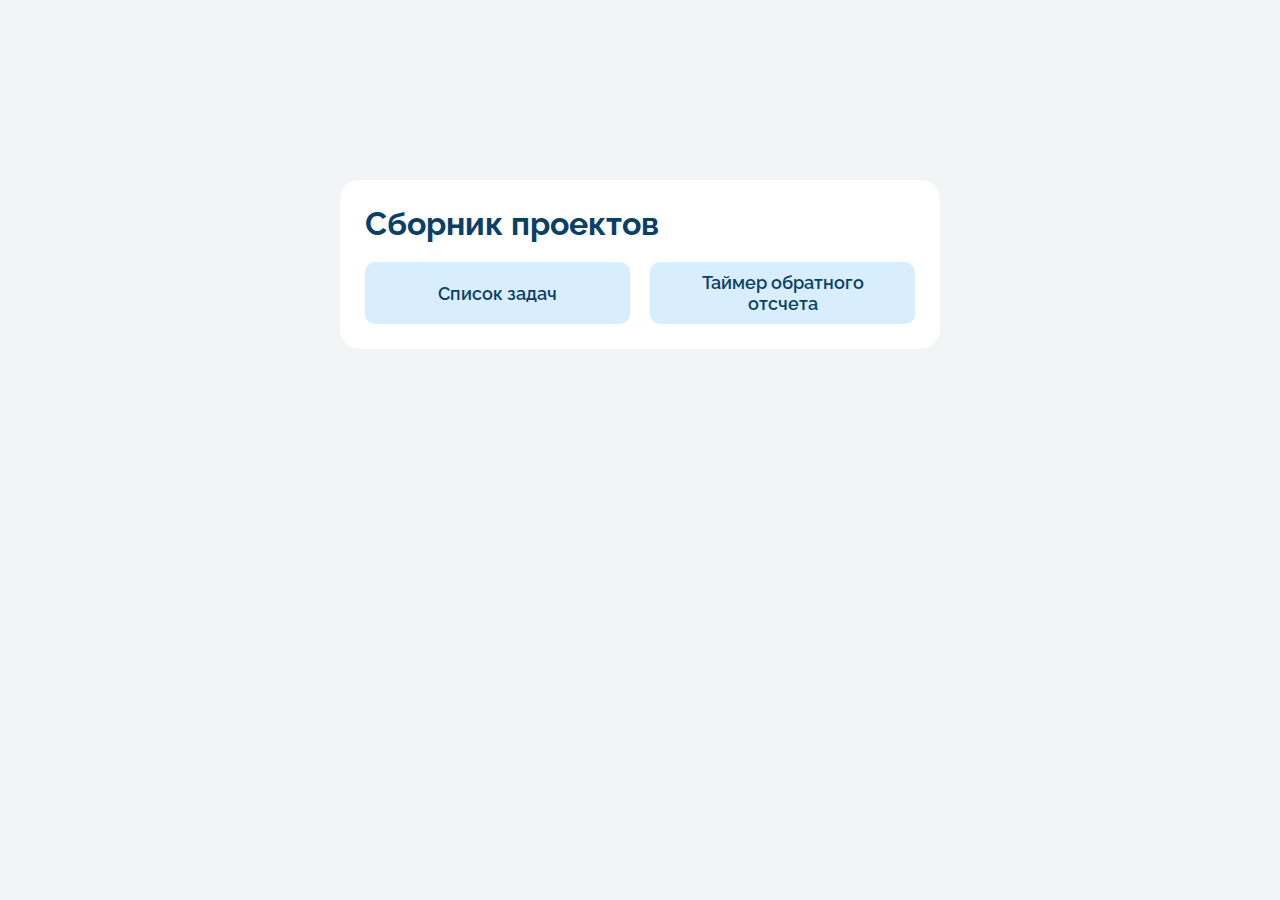
<file: index.html>
<!DOCTYPE html>
<html lang="ru">
<head>
	<meta charset="UTF-8">
	<meta http-equiv="X-UA-Compatible" content="IE=edge">
	<meta name="viewport" content="width=device-width, initial-scale=1.0">
	<link rel="stylesheet" href="./index.css">
	<link href="https://fonts.googleapis.com/css2?family=Raleway:wght@500;600&display=swap" rel="stylesheet">
	<title>Сборник проектов</title>
</head>
<body>
	<div class="wrapper">
		<main class="main">
			<h1 class="title">Сборник проектов</h1>

			<nav class="nav">
				<a class="nav-link" target="_blank" href="./todo-app/">Список задач</a>
				<a class="nav-link" target="_blank" href="./countdown-timer/">Таймер обратного отсчета</a>
			</nav>
		</main>
	</div>
</body>
</html>
</file>
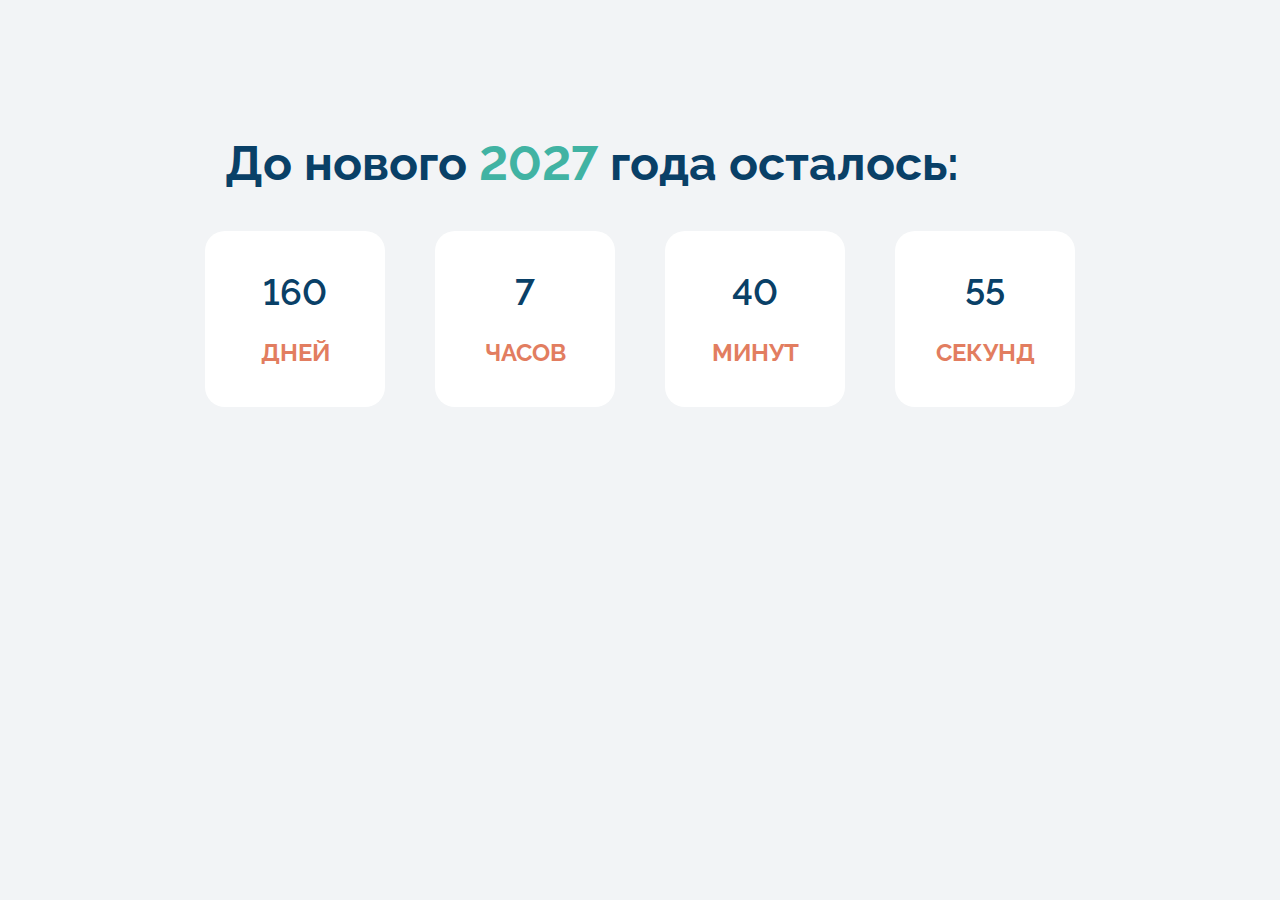
<file: countdown-timer/index.html>
<!DOCTYPE html>
<html lang="ru">
<head>
	<meta charset="UTF-8">
	<meta http-equiv="X-UA-Compatible" content="IE=edge">
	<meta name="viewport" content="width=device-width, initial-scale=1.0">
	<link rel="stylesheet" href="./app.min.css">
	<link href="https://fonts.googleapis.com/css2?family=Raleway:wght@500;600&display=swap" rel="stylesheet">
	<title>Таймер обратнго отсчета</title>
	<script src="./app.js" defer></script>
</head>
<body>
	<div class="wrapper">
		<h1 class="title">До нового <span class="text-green" id="year">2000</span> года осталось:</h1>

		<div class="timer">
			<div class="timer-item">
				<span class="timer-count" id="days">00</span>
				<h3 class="timer-title">Дней</h3>
			</div>
			<div class="timer-item">
				<span class="timer-count" id="hours">00</span>
				<h3 class="timer-title">Часов</h3>
			</div>
			<div class="timer-item">
				<span class="timer-count" id="minutes">00</span>
				<h3 class="timer-title">Минут</h3>
			</div>
			<div class="timer-item">
				<span class="timer-count" id="seconds">00</span>
				<h3 class="timer-title">Секунд</h3>
			</div>
		</div>
	</div>
</body>
</html>
</file>
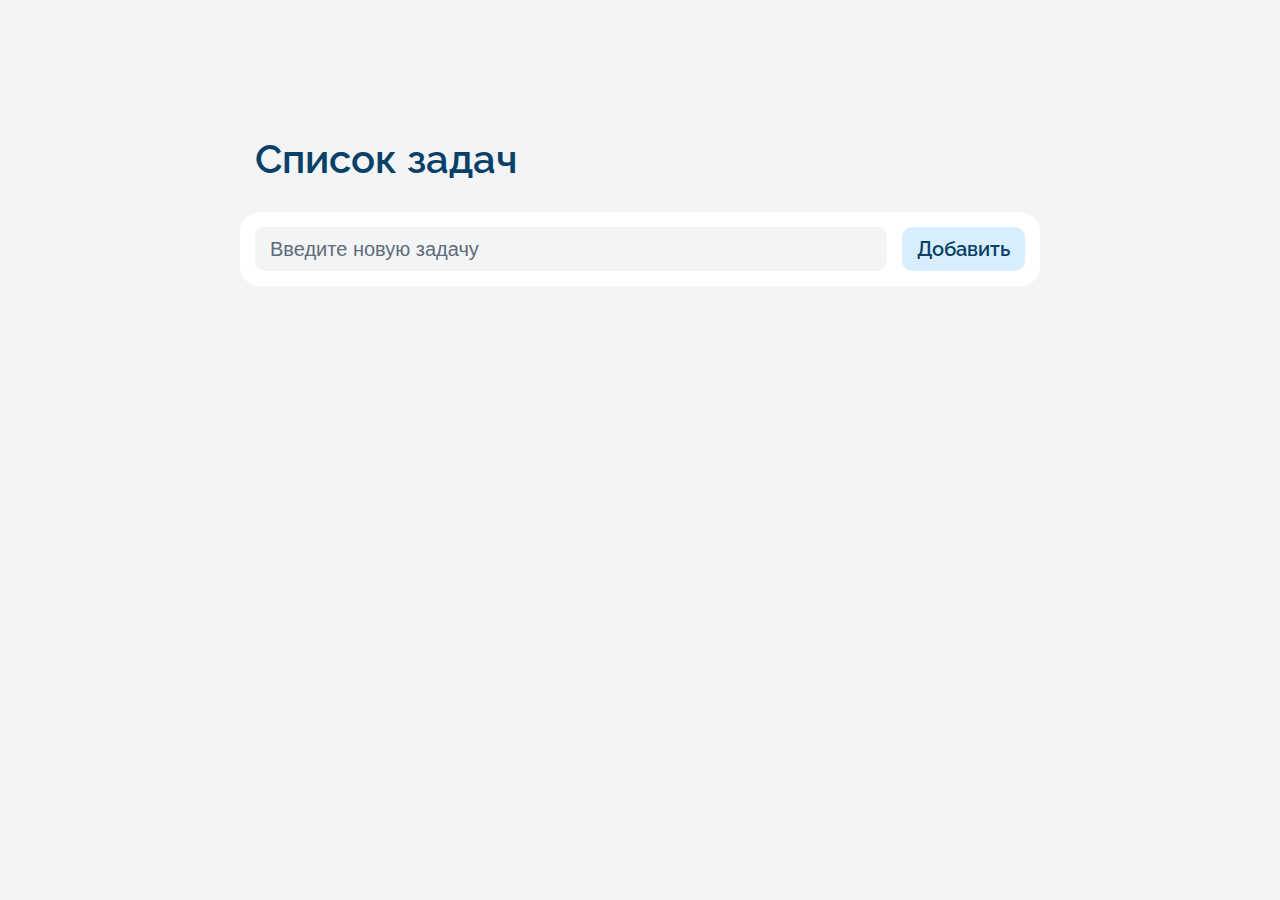
<file: todo-app/index.html>
<!DOCTYPE html>
<html lang="ru">
<head>
	<meta charset="UTF-8">
	<meta http-equiv="X-UA-Compatible" content="IE=edge">
	<meta name="viewport" content="width=device-width, initial-scale=1.0">
	<link rel="stylesheet" href="./css/app.min.css">
	<link href="https://fonts.googleapis.com/css2?family=Raleway:wght@500;600&display=swap" rel="stylesheet">
	<title>Список задач</title>
	<script src="./js/app.js" defer></script>
</head>
<body>
	<div class="wrapper">
		<main class="app">
			<h1 class="title">Список задач</h1>

			<form class="container form" method="post">
				<input class="input" type="text" name="task" placeholder="Введите новую задачу" autocomplete="off">
				<button class="button">Добавить</button>
			</form>

			<ul class="container task"></ul>
		</main>
	</div>
</body>
</html>
</file>
<file: index.css>
:root {
	--bgc-main: #F2F4F6;
	--bgc-second: #FFFFFF;
	--ca-main: #E27D60;
	--ca-second: #D8EEFE;
	--ca-second-hover: #90B4CE;
	--ca-third: #41B3A3;
	--fc-main: #094067;
	--fc-second: #5F6C7B;
}

*,
::after,
::before {
	margin: 0;
	padding: 0;
	box-sizing: border-box;
}

body {
	background-color: var(--bgc-main);
	font-family: 'Raleway', sans-serif;
	font-weight: 500;
	font-variant-numeric: lining-nums;
	color: var(--fc-main);
}

.wrapper {
	display: flex;
	justify-content: center;
	padding: 20vh 0 5vh;
}

.main {
	display: grid;
	gap: 20px 0;
	max-width: 600px;
	padding: 25px;
	border-radius: 20px;
	background-color: var(--bgc-second);
}

.nav {
	display: grid;
	gap: 20px;
}

@media (min-width: 480px) {
	.nav {
		grid-template-columns: repeat(2, 1fr);
	}
}

.nav-link {
	display: flex;
	align-items: center;
	justify-content: center;
	padding: 10px 15px;
	border-radius: 10px;
	font-size: 18px;
	font-weight: 600;
	text-align: center;
	text-decoration: none;
	color: var(--fc-main);
	background-color: var(--ca-second);
	transition: background-color .2s ease-in-out
}

.nav-link:hover {
	background-color: var(--ca-second-hover);
}
</file>
<file: countdown-timer/app.min.css>
*,::after,::before{margin:0;padding:0;box-sizing:border-box}:root{--bgc-main:#F2F4F6;--bgc-second:#FFFFFF;--ca-main:#E27D60;--ca-second:#41B3A3;--fc-main:#094067}body{background-color:var(--bgc-main);font-family:Raleway,sans-serif;font-weight:600;font-variant-numeric:lining-nums;color:var(--fc-main)}.wrapper{display:grid;gap:40px 0;max-width:870px;margin:0 auto;padding:5vh 0}.title{padding:0 20px;font-size:40px}.text-green{color:var(--ca-second)}.timer{display:grid;grid-template-columns:repeat(2,1fr);gap:25px}.timer-item{display:grid;gap:25px 0;padding:25px;border-radius:20px;background-color:var(--bgc-second);text-align:center}.timer-count{font-size:36px}.timer-title{font-size:24px;text-transform:uppercase;color:var(--ca-main)}@media (min-width:630px){.title{font-size:48px}.timer{display:grid;grid-template-columns:repeat(4,1fr);gap:30px}}@media (min-width:768px){.wrapper{padding:15vh 0 5vh}}@media (min-width:870px){.timer{gap:50px}.timer-item{padding:40px}}
</file>
<file: todo-app/css/app.min.css>
*,::after,::before{margin:0;padding:0;box-sizing:border-box}:root{--bgc-main:#F2F4F6;--bgc-second:#FFFFFF;--ca-main:#E27D60;--ca-second:#D8EEFE;--ca-second-hover:#90B4CE;--ca-third:#41B3A3;--cs-main:#094067;--cs-second:#F2F4F6;--fc-main:#094067;--fc-second:#5F6C7B}body{background-color:var(--bgc-main);font-family:Raleway,sans-serif;font-weight:500;font-variant-numeric:lining-nums;color:var(--fc-main)}.wrapper{display:flex;justify-content:center;padding:5vh 0}.app{display:grid;width:100%;max-width:800px;gap:30px}.title{padding:0 15px;font-size:40px;font-weight:600}.container{background-color:var(--bgc-second);border-radius:20px}.form{display:grid;gap:15px;padding:15px}.input{padding:10px 15px;background-color:var(--bgc-main);border:none;border-radius:10px;font-size:20px}.input:focus{outline:2px solid var(--cs-main)}.input::placeholder{color:var(--fc-second)}.button{cursor:pointer;padding:10px 15px;background-color:var(--ca-second);transition:background-color .2s ease-in-out;border:none;border-radius:10px;font-family:inherit;font-size:20px;font-weight:600;color:var(--fc-main)}.button:hover{background-color:var(--ca-second-hover)}.button:focus-visible{outline:2px solid var(--cs-main)}.task-item{padding:15px;list-style:none}.task-item[data-complete=true] .task-complete-inner{border-color:var(--ca-third)}.task-item[data-complete=true] .task-complete-icon{fill:var(--ca-third)}.task-item[data-complete=true] .task-text{text-decoration:line-through}.task-item:not(:last-child){border-bottom:1px solid var(--cs-second)}.task-inner{display:grid;grid-template-columns:auto 1fr auto;align-items:start;gap:15px;margin:-8px}.task-text{align-self:center;font-size:20px;word-break:break-all}.task-complete{padding:8px;border:none;background:0 0;cursor:pointer}.task-complete:focus-visible{outline:0}.task-complete:focus-visible .task-complete-inner{border-color:var(--ca-third)}.task-complete:hover .task-complete-icon{fill:var(--ca-third)}.task-complete-inner{display:flex;align-items:center;justify-content:center;width:24px;height:24px;border:2px solid var(--cs-main);border-radius:5px}.task-complete-icon{width:12px;height:9px;fill:transparent;transition:fill .1s linear 0s}.task-delete{display:flex;padding:8px;border:none;background:0 0;cursor:pointer}.task-delete:focus-visible{outline:0}.task-delete:focus-visible .task-delete-icon{fill:var(--ca-main)}.task-delete:hover .task-delete-icon{fill:var(--ca-main)}.task-delete-icon{width:28px;height:24px;fill:var(--cs-main);transition:fill .1s linear 0s}@media (min-width:576px){.form{grid-template-columns:1fr auto}.task-inner{gap:30px}}@media (min-width:768px){.wrapper{padding:15vh 0 5vh}}
</file>
